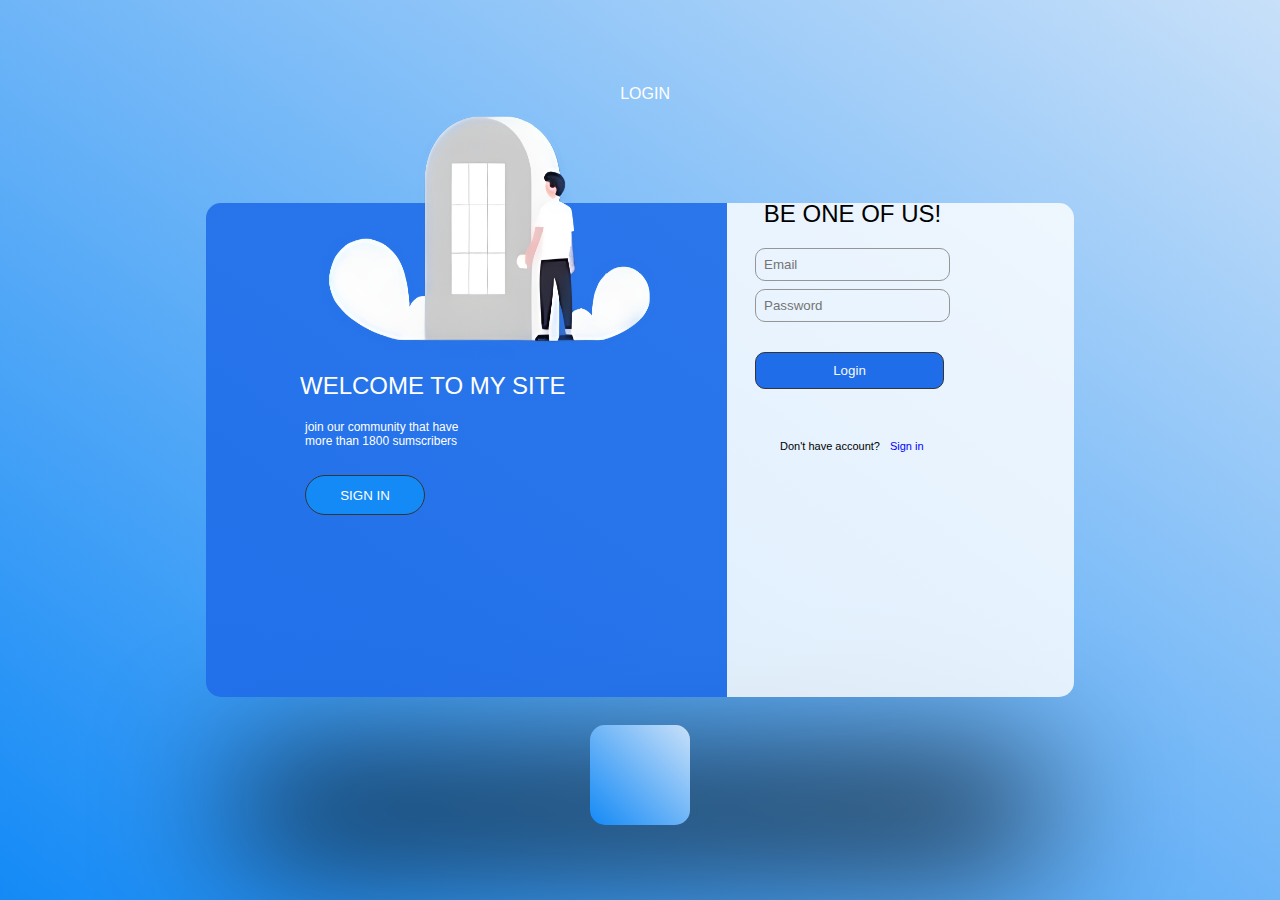
<file: index.html>
<!DOCTYPE html>
<html lang="en">
  <head>
    <meta charset="UTF-8" />
    <meta name="viewport" content="width=device-width, initial-scale=1.0" />
    <title>LOGIN</title>
    <link rel="shortcut icon" href="messenger-icon.png" type="image/x-icon" />
    <!-- desktop -->
    <link rel="stylesheet" href="style.css" />
  </head>
  <body>
    <div class="circle"></div>
    <div class="login-box">
      <div class="login-input">
        <h2 class="h2-1">BE ONE OF US!</h2>
        <input type="email" class="email" placeholder="Email" />
        <br />
        <input type="password" class="pass" placeholder="Password" />
        <br />
        <button class="doc">Login</button>
        <h4 class="h4-1">
          Don't have account?<a href="#" class="Sign-blue">Sign in</a>
        </h4>
      </div>
      <div class="image-box">
        <img src="my_Wondershare.png" alt="" class="image" />
        <p class="log"><a href="#">LOGIN</a></p>
        <p class="wel">WELCOME TO MY SITE</p>
        <p class="tozih">
          join our community that have <br />more than 1800 sumscribers
        </p>
        <button class="button-sign">SIGN IN</button>
      </div>
    </div>
    <div class="shadow"></div>
    <div class="morab"></div>
  </body>
</html>
</file>
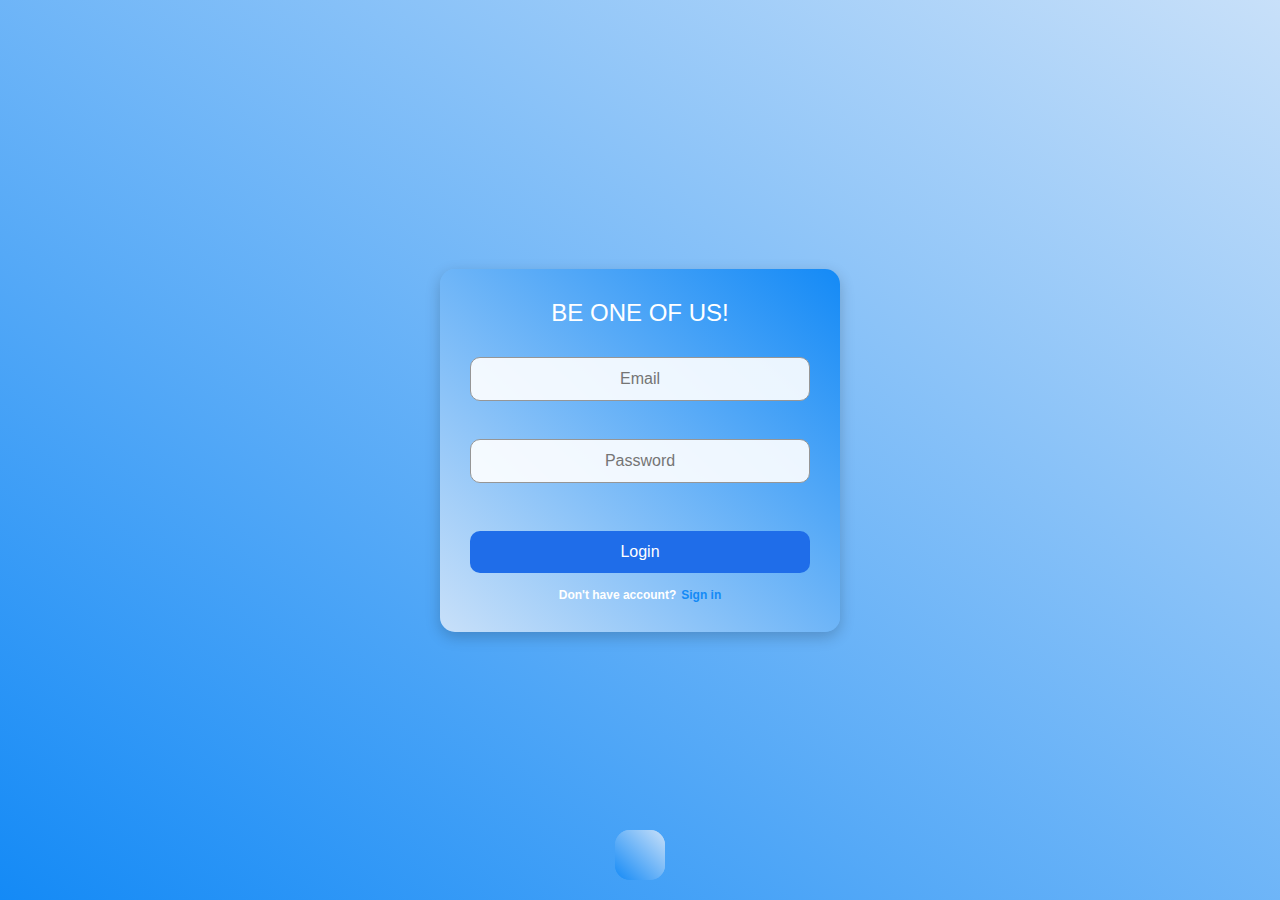
<file: mobile.html>
<!DOCTYPE html>
<html lang="en">
  <head>
    <meta charset="UTF-8" />
    <meta name="viewport" content="width=device-width, initial-scale=1.0" />
    <title>LOGIN</title>
    <link rel="shortcut icon" href="messenger-icon.png" type="image/x-icon" />
    <link rel="stylesheet" href="style-mobile.css" />
  </head>
  <body>
    <div class="circle"></div>
    <div class="login-box">
      <div class="login-input">
        <h2 class="h2-1">BE ONE OF US!</h2>
        <input type="email" class="email" placeholder="Email" />
        <br />
        <input type="password" class="pass" placeholder="Password" />
        <br />
        <button class="doc" onclick="window.location.href='https://bustan.nus.ac.ir/'">Login</button>
        <h4 class="h4-1">
          Don't have account?<a
            class="Sign-blue"
            >Sign in</a
          >
        </h4>
      </div>
    </div>
    <div class="shadow"></div>
    <div class="morab"></div>
  </body>
</html>
</file>
<file: style.css>
* {
    margin: 0;
    padding: 0;
    box-sizing: border-box;
}
@keyframes move {
    0% {
        left: 200px;
    }
    50% {
        left: 1060px;
    } 
    100% {
        left: 200px;
    }
}
body {
    height: 100vh;
    background: linear-gradient(to right top, #148af6, #c8e0f9);
    display: flex;
    align-items: center;
    justify-content: center;

}
.login-box {
    width: 868px;
    height: 494px;
    background:  linear-gradient(to right, #1f6ce9e3 60%, rgba(255, 255, 255, 0.817) 40%);
    border-radius: 15px;
    display: flex;
    align-items: center;
    justify-content: center;
    z-index: 1;
}
.shadow {
    width: 800px;
    height: 80px;
    background-color: rgb(0, 0, 0);
    position: absolute;
    border-radius: 15px;
    bottom: 50px;
    z-index: 0;
    filter: blur(70px);
}
.image {
    width: 380px;
    height: 275px;
    position: absolute;
    top: 100px;
    left: 310px;
}
.log a {
    font-family: 'Segoe UI', Tahoma, Geneva, Verdana, sans-serif;
    color: #ffffff;
    text-decoration: none;
    position: absolute;
    top: 85px;
    right: 610px;
}
.log a:hover {
    transition: 12s all ease;
    scale: 110%;
}
.wel {
    font-family: 'Segoe UI', Tahoma, Geneva, Verdana, sans-serif;
    color: #ffffff;
    position: absolute;
    font-size: x-large;
    top: 372px;
    left: 300px;
}
.tozih {
    font-family: 'Segoe UI', Tahoma, Geneva, Verdana, sans-serif;
    font-size: 12px;
    color: #ffffff;
    position: absolute;
    top: 420px;
    left: 305px;
}
.button-sign {
    color: #ffffff;
    background-color: #148af6;
    position: absolute;
    border-radius: 25px;
    width: 120px;
    height: 40px;
    top: 475px;
    left: 305px;
    border: 1.5px solid rgb(53, 53, 53);
}
.button-sign:hover  {
    transition: 4s all ease;
    background-color: rgba(50, 50, 216, 0.863);
    cursor: pointer;
    scale: 110%;
}

.h2-1 {
    font-family: 'Segoe UI', Tahoma, Geneva, Verdana, sans-serif;
    font-weight: 450;
    display: flex;
    flex-direction: column;
    align-items:center ;
    justify-content: center;
}
.h4-1 {
    font-family: 'Segoe UI', Tahoma, Geneva, Verdana, sans-serif;
    font-size: 11px;
    font-weight: 450;
    position: absolute;
    left: 25px;
    top: 240px;
}
h4 a {
    text-decoration: none;
    margin-left: 10px;
}
.login-input {
    top: 200px;
    right: 330px;
    position: absolute;
}

.login-input .email {
    padding: 8px;
    margin-top: 20px;
    border-radius: 10px;
}
.login-input .pass {
    padding: 8px;
    margin-top: 8px;
    border-radius: 10px;
}
.doc {
    width: 189px;
    padding: 10px;
    border-radius: 10px;
    color: #f7f9fb;
    background: #1f6de9;
    margin-top: 30px;
    position: absolute;
    border: 1.5px solid rgb(53, 53, 53);

}
.login-input input {
    outline: none;
    background: transparent;
    border: 1px solid rgb(150, 150, 150);
}
.doc:hover {
    background-color: #0062ff93;
    cursor: pointer;
    transition: 2s all ease;
    scale: 104% ;
}
.doc:focus {
    background-color: #1f6de9;
}
.Sign-blue {
    color: blue;
}
.Sign-blue:hover {
    transition: 3s all ease;
    scale: 150%;
    color: #148af6;
}
.circle {
    width: 100px;
    height: 100px;
    bottom: 75px;
    background: linear-gradient(to right top, #148af6, #c8e0f9);
    position: absolute;
    border-radius: 15px;
    animation-name: move;
    animation-duration: 12s;
    animation-iteration-count: infinite;
    z-index: 0;
}
.morab {
    width: 100px;
    height: 100px;
    bottom: 75px;
    background: linear-gradient(to right top, #148af6, #c8e0f9);
    position: absolute;
    border-radius: 15px;
    animation-name: mover;
    animation-duration: 12s;
    animation-iteration-count: infinite;
}
@keyframes mover {
    0% {
        right: 200px;
    }
    50% {
        right: 1060px;
    } 
    100% {
        right: 200px;
    }
}
</file>
<file: style-mobile.css>
* {
    margin: 0;
    padding: 0;
    box-sizing: border-box;
}

body {
    height: 100vh;
    background: linear-gradient(to right top, #148af6, #c8e0f9);
    display: flex;
    align-items: center;
    justify-content: center;
    position: relative;
}

/* فرم لاگین */
.login-box {
    width: 90%;
    max-width: 400px;
    background: linear-gradient(to right top, #c8e0f9, #148af6);
    border-radius: 15px;
    padding: 30px;
    display: flex;
    flex-direction: column;
    align-items: center;
    justify-content: center;
    box-shadow: 0px 5px 15px rgba(0, 0, 0, 0.2);
}

/* عنوان */
.h2-1 {
    font-family: 'Segoe UI', Tahoma, Geneva, Verdana, sans-serif;
    font-weight: 450;
    text-align: center;
    color: #fff;
    margin-bottom: 20px;
}

/* استایل ورودی‌ها */
.login-input {
    width: 100%;
    display: flex;
    flex-direction: column;
    align-items: center;
}

.login-input input {
    width: 100%;
    padding: 12px;
    margin: 10px 0;
    border-radius: 10px;
    border: 1px solid rgb(150, 150, 150);
    outline: none;
    background: rgba(255, 255, 255, 0.9);
    text-align: center;
    font-size: 16px;
}

/* دکمه ورود */
.doc {
    width: 100%;
    padding: 12px;
    border-radius: 10px;
    color: #fff;
    background: #1f6de9;
    border: none;
    margin-top: 20px;
    font-size: 16px;
    cursor: pointer;
}

.doc:hover {
    transition:6.5s all ease ;
    scale: 92%;
    background: linear-gradient(to right, #1d82ee, #750bff);
}

/* متن ثبت نام */
.h4-1 {
    font-family: 'Segoe UI', Tahoma, Geneva, Verdana, sans-serif;
    font-size: 12px;
    color: #fff;
    margin-top: 15px;
}

.h4-1 a {
    color: #148af6;
    text-decoration: none;
    margin-left: 5px;
}

.h4-1 a:hover {
    text-decoration: underline;
}

/* تنظیمات انیمیشن‌ها برای موبایل */
.circle {
    width: 50px;
    height: 50px;
    bottom: 20px;
    background: linear-gradient(to right top, #148af6, #c8e0f9);
    position: absolute;
    border-radius: 15px;
    animation-name: move;
    animation-duration: 8s;
    animation-iteration-count: infinite;
    z-index: 0;
}

.morab {
    width: 50px;
    height: 50px;
    bottom: 20px;
    background: linear-gradient(to right top, #148af6, #c8e0f9);
    position: absolute;
    border-radius: 15px;
    animation-name: mover;
    animation-duration: 8s;
    animation-iteration-count: infinite;
}

/* انیمیشن حرکت */
@keyframes move {
    0% {
        left: 50px;
    }
    50% {
        left: calc(100% - 100px);
    } 
    100% {
        left: 50px;
    }
}

@keyframes mover {
    0% {
        right: 50px;
    }
    50% {
        right: calc(100% - 100px);
    } 
    100% {
        right: 50px;
    }
}

/* ریسپانسیو برای گوشی‌های خیلی کوچک */
@media (max-width: 360px) {
    .login-box {
        width: 95%;
        padding: 20px;
    }
    
    .circle, .morab {
        width: 40px;
        height: 40px;
    }
}
/* فقط برای صفحه نمایش‌های کوچکتر از 768px */
@media (max-width: 767px) {
    body {
        background-color: #fff;
    }
}
</file>
